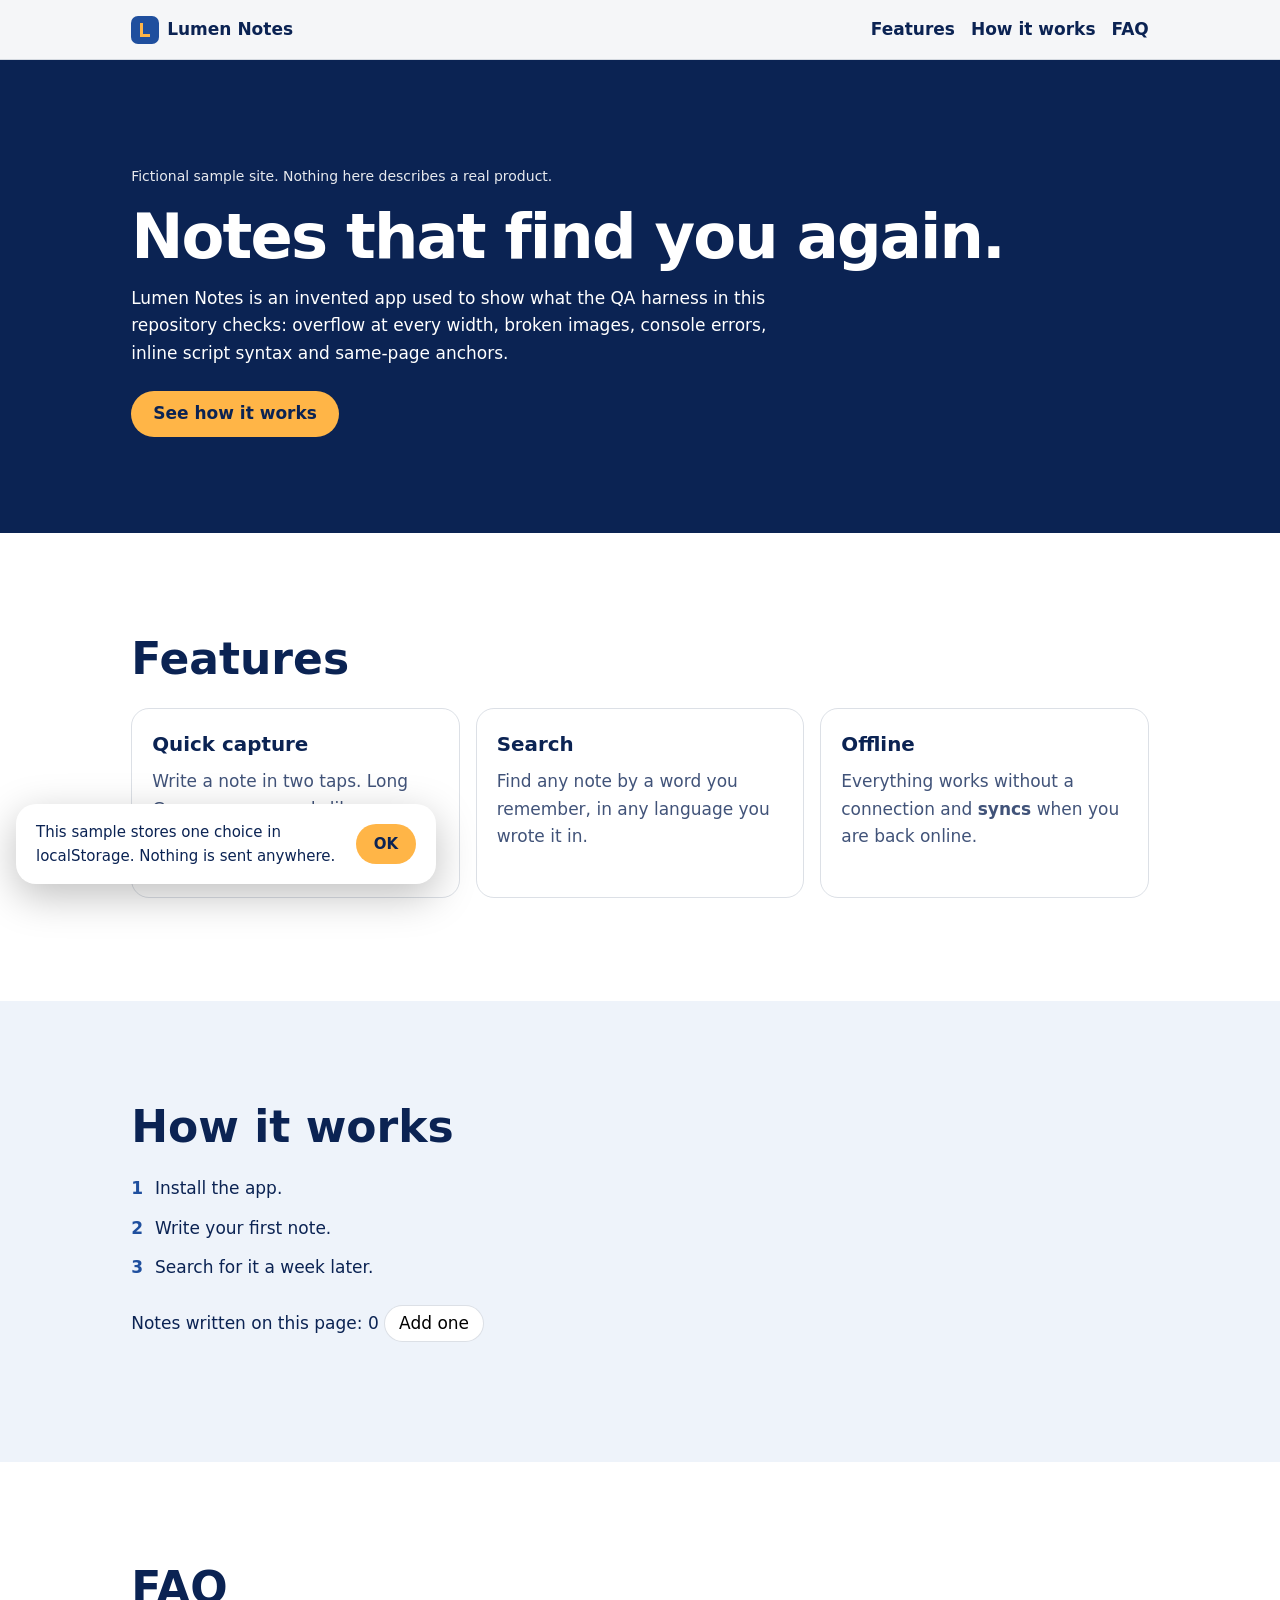
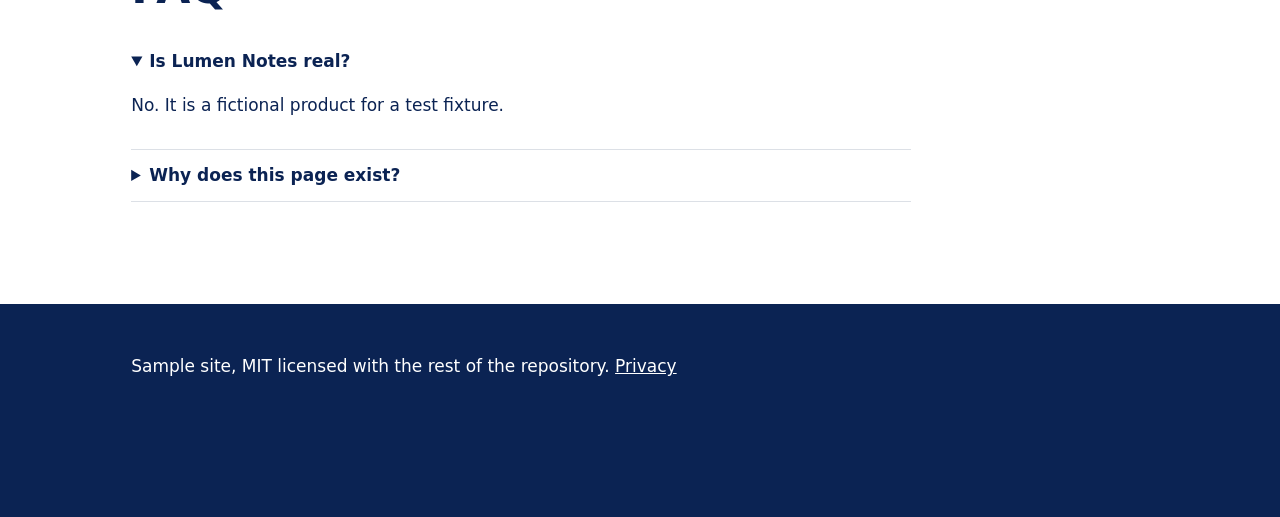
<file: examples/sample-site/index.html>
<!doctype html>
<html lang="en">
<head>
<meta charset="utf-8">
<meta name="viewport" content="width=device-width, initial-scale=1">
<meta name="color-scheme" content="only light">
<!-- title, description, canonical, hreflang and JSON-LD: written by examples/build-chain/seo.py from site.json -->
<!--seo:start--><!--seo:end-->
<link rel="stylesheet" href="assets/site.css">
</head>
<body>
<header class="nav">
  <div class="wrap nav-row">
    <a class="brand" href="index.html"><img src="assets/logo.svg" width="28" height="28" alt=""> Lumen Notes</a>
    <nav class="links" aria-label="Sections">
      <a href="#features">Features</a>
      <a href="#how">How it works</a>
      <a href="#faq">FAQ</a>
    </nav>
    <!--langs:start--><!--langs:end-->
  </div>
</header>

<main>
  <section class="hero">
    <div class="wrap">
      <p class="note">Fictional sample site. Nothing here describes a real product.</p>
      <h1 class="xl">Notes that find you again.</h1>
      <p class="lead">Lumen Notes is an invented app used to show what the QA harness in this repository checks: overflow at every width, broken images, console errors, inline script syntax and same-page anchors.</p>
      <a class="btn" href="#how">See how it works</a>
    </div>
  </section>

  <section id="features" class="band">
    <div class="wrap">
      <h2 class="lg">Features</h2>
      <ul class="cards">
        <li><h3>Quick capture</h3><p>Write a note in two taps. Long German compounds like Notizbuchverwaltungsfunktion still wrap.</p></li>
        <li><h3>Search</h3><p>Find any note by a word you remember, in any language you wrote it in.</p></li>
        <li><h3>Offline</h3><p>Everything works without a connection and <b>syncs</b> when you are back online.</p></li>
      </ul>
    </div>
  </section>

  <section id="how" class="band alt">
    <div class="wrap">
      <h2 class="lg">How it works</h2>
      <ol class="steps">
        <li><b>1</b> <span>Install the app.</span></li>
        <li><b>2</b> <span>Write your first note.</span></li>
        <li><b>3</b> <span>Search for it a week later.</span></li>
      </ol>
      <p class="counter">Notes written on this page: <span id="count">0</span> <button type="button" id="add">Add one</button></p>
    </div>
  </section>

  <section id="faq" class="band">
    <div class="wrap">
      <h2 class="lg">FAQ</h2>
      <details open><summary>Is Lumen Notes real?</summary><p>No. It is a fictional product for a test fixture.</p></details>
      <details><summary>Why does this page exist?</summary><p>So the QA scripts have a small, honest target and the report in <code>qa-report/</code> is reproducible.</p></details>
    </div>
  </section>
</main>

<footer class="foot">
  <div class="wrap">
    <p>Sample site, MIT licensed with the rest of the repository. <a href="privacy.html">Privacy</a></p>
  </div>
</footer>

<div class="cookie-bar" role="dialog" aria-label="Cookies" hidden>
  <p>This sample stores one choice in localStorage. Nothing is sent anywhere.</p>
  <button type="button" class="cookie-accept">OK</button>
</div>

<script>
(() => {
  const bar = document.querySelector('.cookie-bar');
  let seen = false;
  try { seen = localStorage.getItem('sample-consent') === '1'; } catch (e) {}
  if (!seen) bar.hidden = false;
  bar.querySelector('.cookie-accept').addEventListener('click', () => {
    try { localStorage.setItem('sample-consent', '1'); } catch (e) {}
    bar.hidden = true;
  });
  let n = 0;
  const out = document.getElementById('count');
  document.getElementById('add').addEventListener('click', () => { out.textContent = String(++n); });
})();
</script>
</body>
</html>
</file>
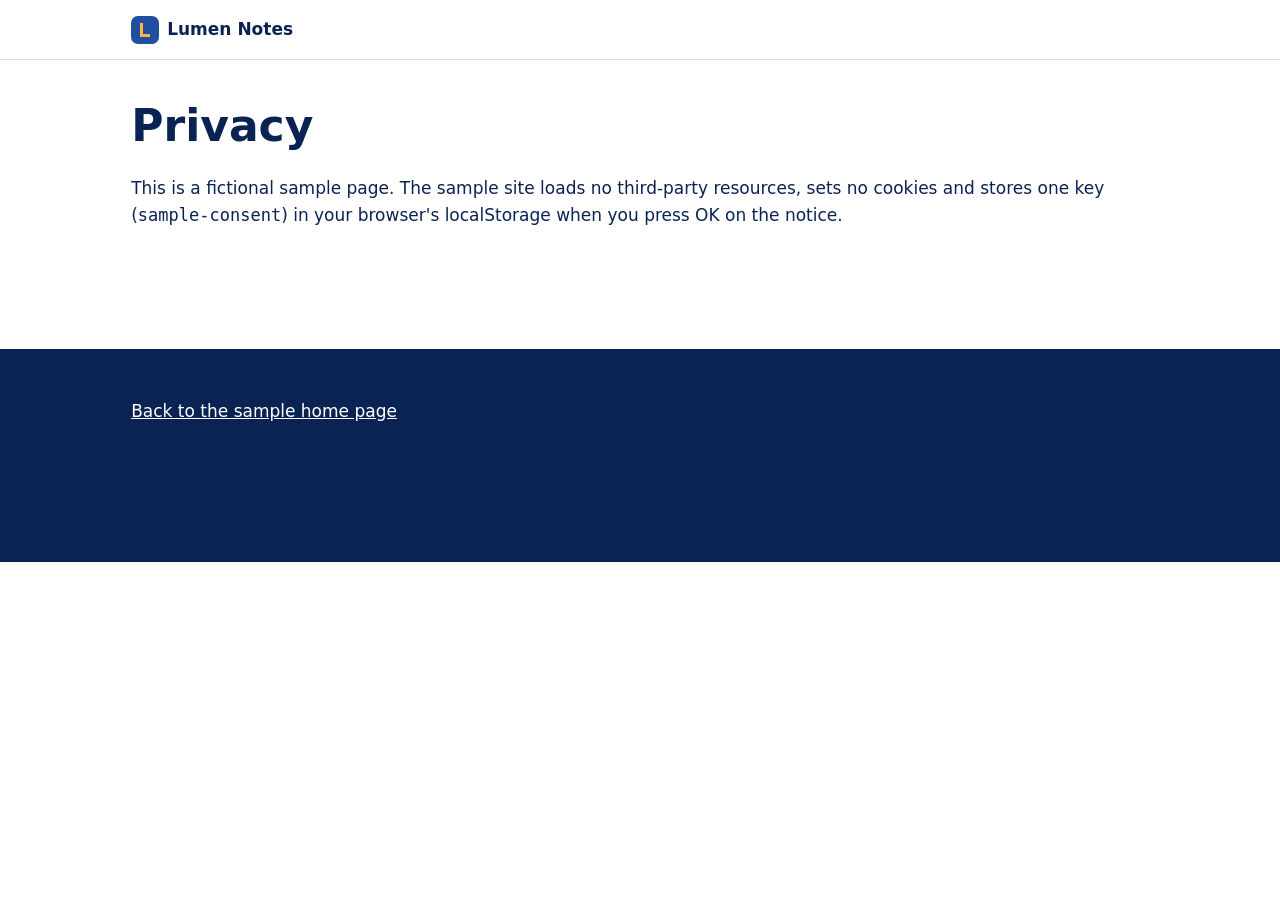
<file: examples/sample-site/privacy.html>
<!doctype html>
<html lang="en">
<head>
<meta charset="utf-8">
<meta name="viewport" content="width=device-width, initial-scale=1">
<meta name="color-scheme" content="only light">
<!--seo:start--><!--seo:end-->
<meta name="robots" content="noindex">
<link rel="stylesheet" href="assets/site.css">
</head>
<body>
<header class="nav">
  <div class="wrap nav-row">
    <a class="brand" href="index.html"><img src="assets/logo.svg" width="28" height="28" alt=""> Lumen Notes</a>
  </div>
</header>
<main>
  <section class="band">
    <div class="wrap">
      <h1 class="lg">Privacy</h1>
      <p>This is a fictional sample page. The sample site loads no third-party resources, sets no cookies and stores one key (<code>sample-consent</code>) in your browser's localStorage when you press OK on the notice.</p>
    </div>
  </section>
</main>
<footer class="foot"><div class="wrap"><p><a href="index.html">Back to the sample home page</a></p></div></footer>
</body>
</html>
</file>
<file: examples/sample-site/assets/site.css>
/* Sample-site styles. Tokens per ground, rem + small vw slope for display sizes (see reference 02). */
:root {
  --brand-5: #1F4F9E; --brand-7: #0B2353; --accent: #FFB547;
  --ink: #0B2353; --ink-2: rgba(11, 35, 83, .78); --rule: rgba(11, 35, 83, .14);
  --bg: #FFFFFF; --bg-alt: #EEF3FA;
  --pad: clamp(16px, 4vw, 52px);
  --nav-h: 60px;
  color-scheme: only light;
}
*, *::before, *::after { box-sizing: border-box; }
html { scroll-behavior: smooth; overflow-x: clip; }
body { margin: 0; background: var(--bg); color: var(--ink); font: 400 1.0625rem/1.6 system-ui, -apple-system, 'Segoe UI', Arial, sans-serif; }
[id] { scroll-margin-top: calc(var(--nav-h) + 16px); }
.wrap { max-width: 1120px; margin: 0 auto; padding-inline: var(--pad); }
.nav { position: fixed; inset: 0 0 auto 0; height: var(--nav-h); background: rgba(255, 255, 255, .96); border-bottom: 1px solid var(--rule); z-index: 10; }
.nav-row { display: flex; align-items: center; gap: 16px; height: 100%; }
.brand { display: inline-flex; align-items: center; gap: 8px; font-weight: 700; color: var(--ink); text-decoration: none; white-space: nowrap; }
.links { display: flex; gap: 16px; margin-left: auto; }
.links a, .lang { color: var(--ink); text-decoration: none; font-weight: 600; }
.lang { border: 1px solid var(--rule); border-radius: 100px; padding: 2px 10px; }
@media (max-width: 560px) { .links { display: none; } .lang { margin-left: auto; } }
.hero { padding: calc(var(--nav-h) + clamp(40px, 8vw, 120px)) 0 clamp(40px, 8vw, 96px); background: var(--brand-7); color: #FFFFFF; }
.note { display: inline-block; margin: 0 0 16px; font-size: .875rem; opacity: .9; }
.xl { font-size: clamp(2.25rem, 1.5rem + 3vw, 4rem); line-height: 1.05; letter-spacing: -.03em; margin: 0 0 16px; text-wrap: balance; }
.lg { font-size: clamp(1.75rem, 1.25rem + 2vw, 2.75rem); line-height: 1.1; margin: 0 0 24px; }
.lead { max-width: 60ch; margin: 0 0 24px; text-wrap: pretty; }
.btn { display: inline-flex; align-items: center; height: 46px; padding: 0 22px; border-radius: 100px; background: var(--accent); color: var(--brand-7); font-weight: 700; text-decoration: none; }
.band { padding: clamp(48px, 8vw, 112px) 0; }
.band.alt { background: var(--bg-alt); }
.cards { list-style: none; padding: 0; margin: 0; display: grid; grid-template-columns: repeat(auto-fit, minmax(min(100%, 240px), 1fr)); gap: 16px; }
.cards li { border: 1px solid var(--rule); border-radius: 18px; padding: 20px; overflow-wrap: anywhere; hyphens: auto; }
.cards h3 { margin: 0 0 8px; }
.cards p { margin: 0; color: var(--ink-2); }
.steps { list-style: none; padding: 0; margin: 0 0 24px; display: grid; gap: 12px; }
.steps li { display: flex; gap: 12px; align-items: baseline; }
.steps b { font-variant-numeric: tabular-nums; color: var(--brand-5); }
.counter button { font: inherit; padding: 4px 14px; border-radius: 100px; border: 1px solid var(--rule); background: #FFFFFF; cursor: pointer; }
details { border-bottom: 1px solid var(--rule); padding: 12px 0; max-width: 780px; }
summary { font-weight: 600; cursor: pointer; }
.foot { padding: 32px 0 120px; background: var(--brand-7); color: #FFFFFF; }
.foot a { color: #FFFFFF; }
.cookie-bar { position: fixed; left: 16px; bottom: 16px; max-width: 420px; width: calc(100% - 32px); background: #FFFFFF; color: var(--ink); border-radius: 20px; padding: 16px 20px; box-shadow: 0 12px 40px rgba(0, 0, 0, .25); display: flex; gap: 16px; align-items: center; z-index: 20; }
.cookie-bar[hidden] { display: none; }
.cookie-bar p { margin: 0; font-size: .9375rem; }
.cookie-accept { flex: none; height: 40px; padding: 0 18px; border: 0; border-radius: 100px; background: var(--accent); color: var(--brand-7); font-family: inherit; font-size: .9375rem; font-weight: 700; cursor: pointer; }
@media (prefers-reduced-motion: reduce) { html { scroll-behavior: auto; } }
</file>
